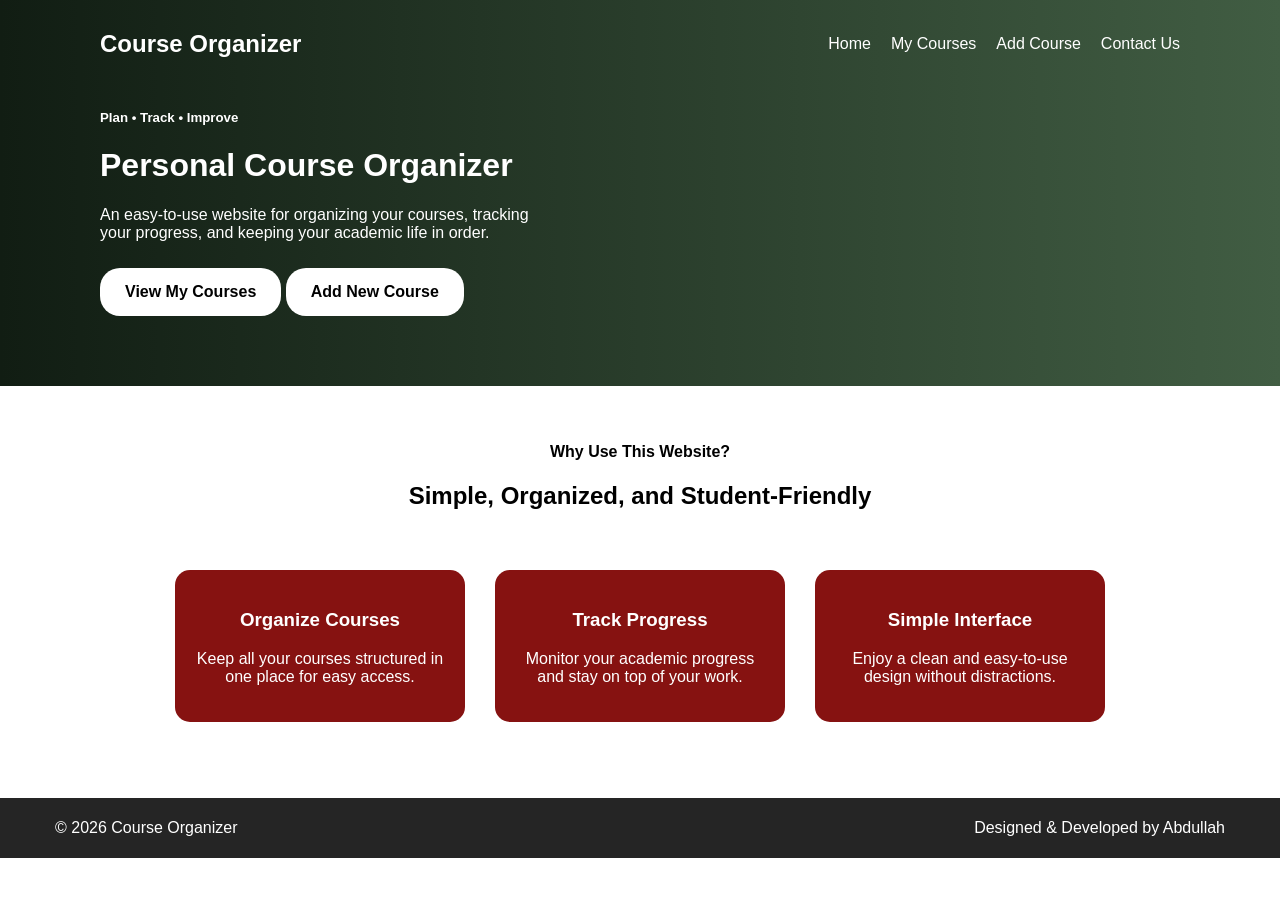
<file: index.html>
<!DOCTYPE html>
<html>
<head>
    <title>Home | Course Organizer</title>
    <meta charset="UTF-8">
    <meta name="viewport" content="width=device-width, initial-scale=1.0">
    <link rel="stylesheet" href="Index.css">
</head>

<body>

<header class="header">
    <nav class="navbar">
        <div class="logo">Course Organizer</div>
        <ul class="navlinks">
            <li><a href="index.html">Home</a></li>
            <li><a href="MyCourses.html">My Courses</a></li>
            <li><a href="AddCourse.html">Add Course</a></li>
            <li><a href="Contact.html">Contact Us</a></li>
        </ul>
    </nav>

    <h5 class="headertextleft">Plan • Track • Improve</h5>

    <h1 class="headertextleft">Personal Course Organizer</h1>

    <p class="headertextleft" id="p1">
        An easy-to-use website for organizing your courses, tracking your progress, and keeping your academic life in order.
    </p>
<div class="button-container">
    <a class="buttons" href="MyCourses.html">View My Courses</a>
    <a class="buttons" href="AddCourse.html">Add New Course</a>
</div>
</header>


<main>
    <br><br>

    <h4 id="text1">Why Use This Website?</h4>
    <h2 id="text2">Simple, Organized, and Student-Friendly</h2>
    
        <section class="features">

        <div class="feature-box">
            <h3>Organize Courses</h3>
            <p>Keep all your courses structured in one place for easy access.</p>
        </div>

        <div class="feature-box">
            <h3>Track Progress</h3>
            <p>Monitor your academic progress and stay on top of your work.</p>
        </div>

        <div class="feature-box">
            <h3>Simple Interface</h3>
            <p>Enjoy a clean and easy-to-use design without distractions.</p>
        </div>
    </section>
<br><br></main>


<footer>
    <div class="footercontent">
        <p>© 2026 Course Organizer</p>
        <p>Designed & Developed by Abdullah</p>
    </div>
</footer>

</body>
</html>
</file>
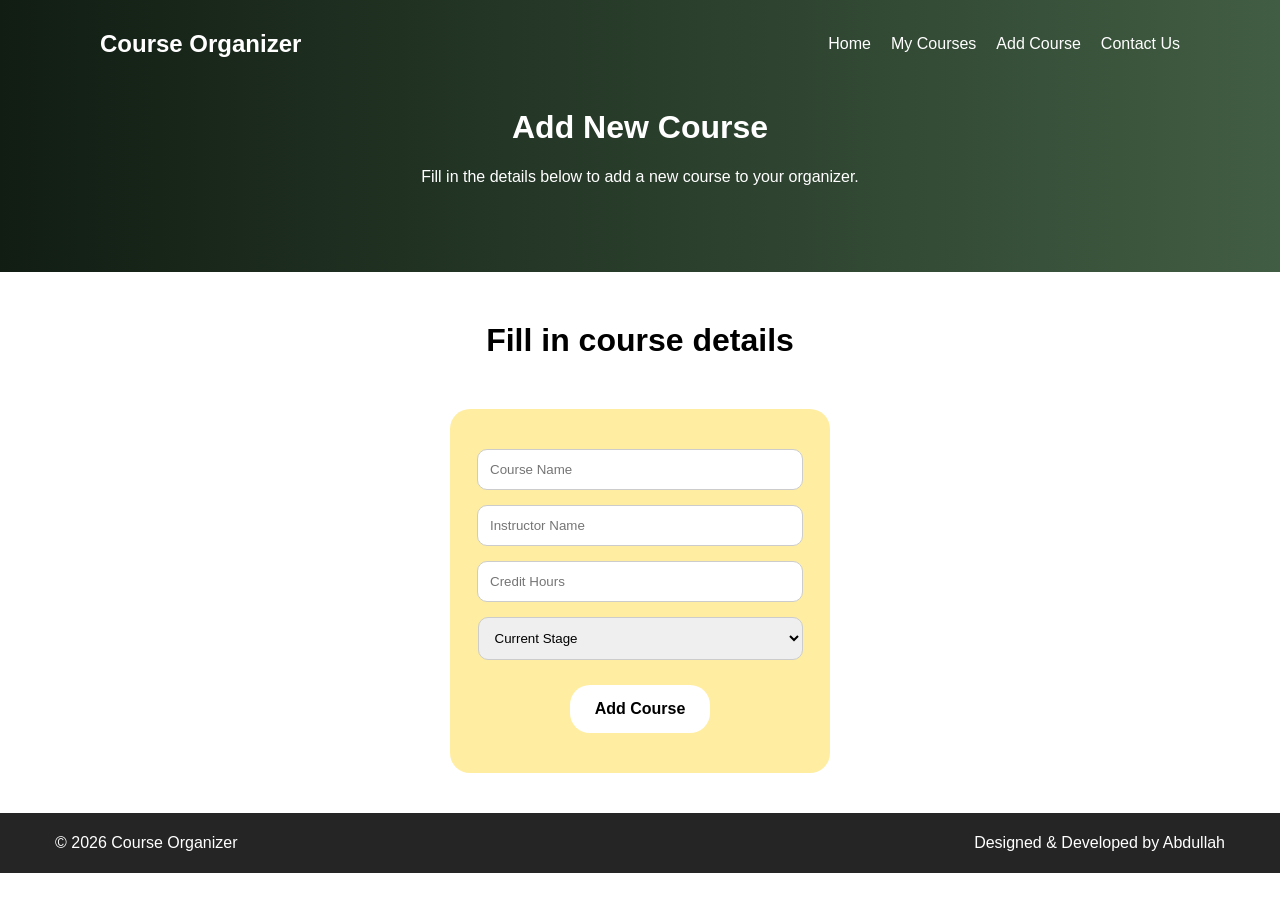
<file: AddCourse.html>
<!DOCTYPE html>
<html>
<head>
    <title>Add Course | Course Organizer</title>
    <meta charset="UTF-8">
    <meta name="viewport" content="width=device-width, initial-scale=1.0">
    <link rel="stylesheet" href="Index.css".css">
</head>

<body>

<header class="header">

    <nav class="navbar">
        <div class="logo">Course Organizer</div>

        <ul class="navlinks">
            <li><a href="index.html">Home</a></li>
            <li><a href="MyCourses.html">My Courses</a></li>
            <li><a href="AddCourse.html">Add Course</a></li>
            <li><a href="Contact.html">Contact Us</a></li>
        </ul>
    </nav>
    <h1 id="headertextcenter">Add New Course</h1>
    <p id="headertextcenter">
        Fill in the details below to add a new course to your organizer.
    </p>
</header>
<main>
    <h3 id="MyCourses">Fill in course details</h3>
     <section class="form-container">

        <input type="text" placeholder="Course Name">
        <input type="text" placeholder="Instructor Name">
        <input type="number" placeholder="Credit Hours">

        <select>
            <option>Current Stage</option>
            <option>Planned</option>
            <option>In Progress</option>
            <option>Completed</option>
        </select>

        <button class="buttons">Add Course</button>

    </section>

</main>

<footer>
    <div class="footercontent">
        <p>© 2026 Course Organizer</p>
        <p>Designed & Developed by Abdullah</p>
    </div>
</footer>

</body>
</html>
</body>
</file>
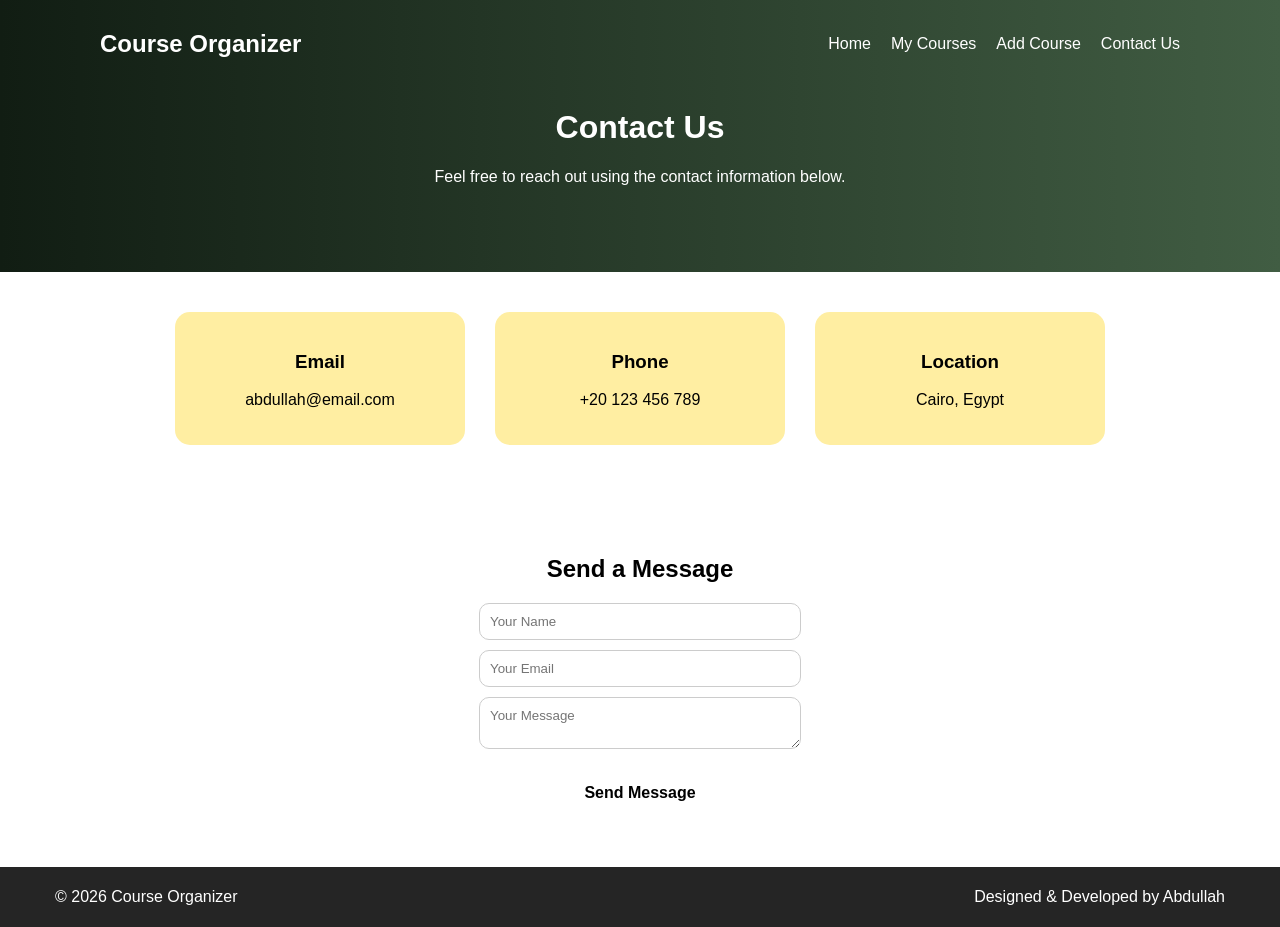
<file: Contact.html>
<!DOCTYPE html>
<html>
<head>
    <title>Contact Us | Course Organizer</title>
    <meta charset="UTF-8">
    <meta name="viewport" content="width=device-width, initial-scale=1.0">
    <link rel="stylesheet" href="Index.css">
</head>
<body>
    <header class="header">
        <nav class="navbar">
            <div class="logo">Course Organizer</div>

            <ul class="navlinks">
                <li><a href="index.html">Home</a></li>
                <li><a href="MyCourses.html">My Courses</a></li>
                <li><a href="AddCourse.html">Add Course</a></li>
                <li><a href="Contact.html">Contact Us</a></li>
            </ul>
        </nav>

        <h1 id="headertextcenter">Contact Us</h1>
        <p id="headertextcenter">
            Feel free to reach out using the contact information below.
        </p>
    </header>
    <main>
        <section class="contactinfo">

    <div class="contactbox">
        <h3>Email</h3>
        <p>abdullah@email.com</p>
    </div>

    <div class="contactbox">
        <h3>Phone</h3>
        <p>+20 123 456 789</p>
    </div>

    <div class="contactbox">
        <h3>Location</h3>
        <p>Cairo, Egypt</p>
    </div>

        </section>
        <section class="contactform">

    <h2>Send a Message</h2>

    <input type="text" placeholder="Your Name">
    <input type="email" placeholder="Your Email">
    <textarea placeholder="Your Message"></textarea>

    <button class="buttons">Send Message</button>

</section>
    </main>


<footer>
    <div class="footercontent">
        <p>© 2026 Course Organizer</p>
        <p>Designed & Developed by Abdullah</p>
    </div>
</footer>

</body>
</html>
</file>
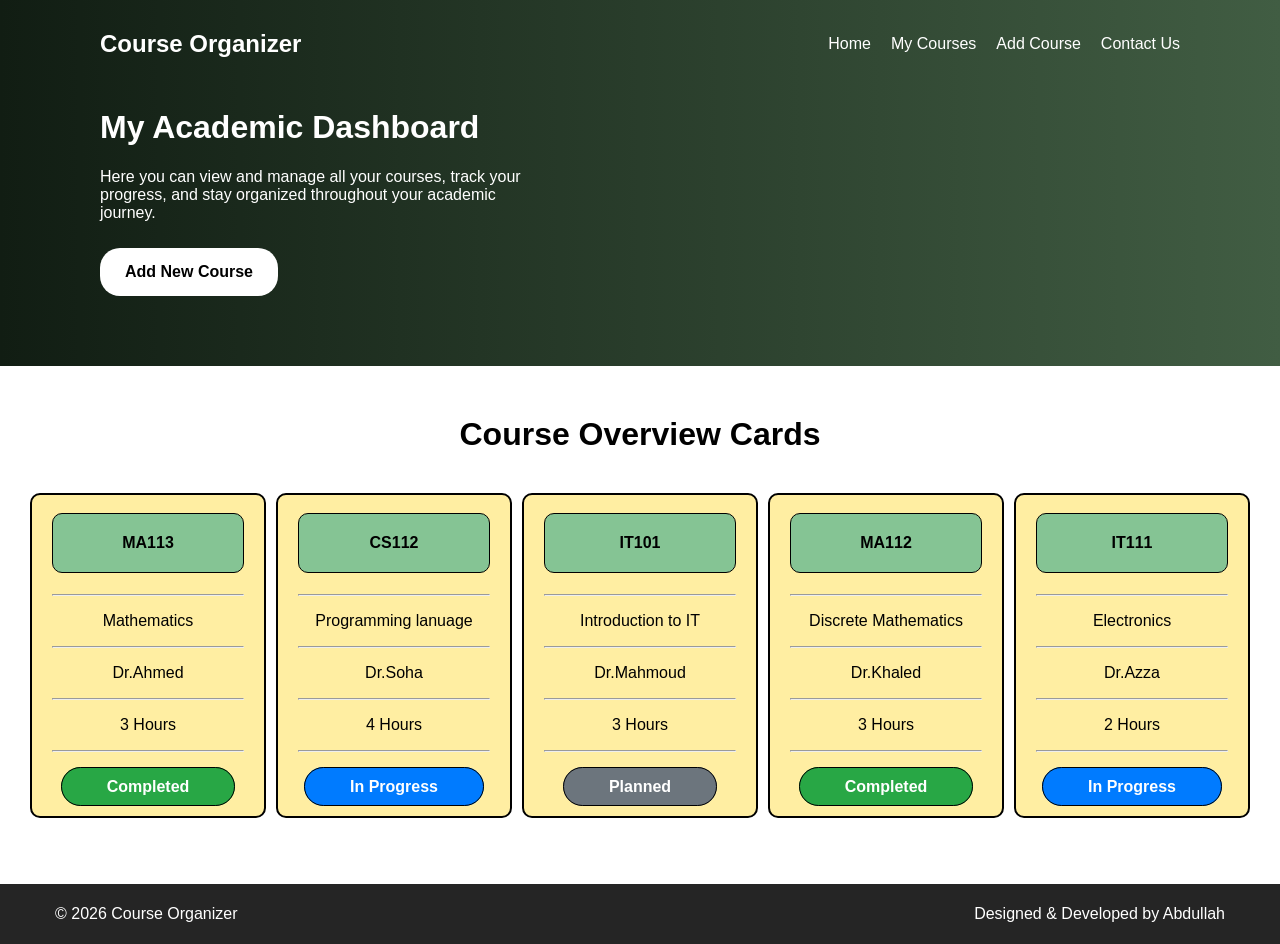
<file: MyCourses.html>
<!DOCTYPE html>
<html>
<head>
    <title>My Courses | Course Organizer</title>
    <meta charset="UTF-8">
    <meta name="viewport" content="width=device-width, initial-scale=1.0">
    <link rel="stylesheet" href="Index.css">
</head>

<body>
<header class="header">

    <nav class="navbar">
        <div class="logo">Course Organizer</div>

        <ul class="navlinks">
            <li><a href="index.html ">Home</a></li>
            <li><a href="MyCourses.html">My Courses</a></li>
            <li><a href="AddCourse.html">Add Course</a></li>
            <li><a href="Contact.html">Contact Us</a></li>
        </ul>
    </nav>
    <h1 class="headertextleft">My Academic Dashboard</h1>
    <p class="headertextleft" id="p1">Here you can view and manage all your courses, track your progress, and stay organized throughout your academic journey.</p>
    <div class="button-container">
        <a class="buttons" id="button3" href="AddCourse.html">Add New Course</a>
    </div>
</header>

<main>
    <p id="MyCourses">Course Overview Cards</p>
    <section class="Courses">

        <div class="Courses-box">
            <h4 class="subject">MA113</h4><hr>
            <p>Mathematics</p><hr>
            <p>Dr.Ahmed</p><hr>
            <p>3 Hours</p><hr>
            <br><span class="status" id="Completed">Completed</span>
        </div>


        <div class="Courses-box">
            <h4 class="subject">CS112</h4><hr>
            <p>Programming lanuage</p><hr>
            <p>Dr.Soha</p><hr>
            <p>4 Hours</p><hr>
            <br><span class="status" id="InProgress">In Progress</span>
        </div>


        <div class="Courses-box">
            <h4 class="subject">IT101</h4><hr>
            <p>Introduction to IT</p><hr>
            <p>Dr.Mahmoud</p><hr>
            <p>3 Hours</p><hr>
            <br><span class="status" id="Planned">Planned</span>
        </div>


        <div class="Courses-box">
            <h4 class="subject">MA112</h4><hr>
            <p>Discrete Mathematics</p><hr>
            <p>Dr.Khaled</p><hr>
            <p>3 Hours</p><hr>
            <br><span class="status" id="Completed">Completed</span>
        </div>


        <div class="Courses-box">
            <h4 class="subject">IT111</h4><hr>
            <p>Electronics</p><hr>
            <p>Dr.Azza</p><hr>
            <p>2 Hours</p><hr>
            <br><span class="status" id="InProgress">In Progress</span>
        </div>
    </section>
<br><br></main>

<footer>
    <div class="footercontent">
        <p>© 2026 Course Organizer</p>
        <p>Designed & Developed by Abdullah</p>
    </div>
</footer>

</body>
</html>
</body>
</file>
<file: Index.css>
*{
    font-family: Arial;
}

body{
    margin: 0;
}

.header{
    background: linear-gradient(to right,#111D13, #415d43);
    padding-bottom: 70px;
}

.navbar{
    display: flex;
    justify-content: space-between;
    align-items: center;
    padding: 30px 100px;
}

.logo{
    font-size: 1.5em;
    color: white;
    font-weight: bold;
}

.navbar .navlinks{
    list-style: none;
    display: flex;
    gap: 20px;
    margin: 0;
    padding: 0;
}

.navbar .navlinks a:hover {
    
    transform: scale(110%);
}

.navbar .navlinks a{
    text-decoration: none;
    color: white;
    display: inline-block;
    transition: 0.3s;
}

.headertextleft{
    padding-left: 100px;
    color: white;
}

#p1{
    max-width: 450px;
}

.buttons:hover{
    transform: translateY(-3px);
    background: #e6e6e6;
}

.button-container {
    justify-content:left;
    gap: 100px;
    margin-left: 100px;
}

.buttons {
    display: inline-block;
    margin-left: 0px;
    margin-top: 10px;
    border-radius: 20px;
    font-size: 1em;
    padding: 15px 25px;
    background: white;
    color: black;
    font-weight: bold;
    text-decoration: none;
    border: none;
    cursor: pointer;
    transition: 0.3s ease;
}

#text1, #text2{
    text-align: center;
}

footer{
    text-align:center;
    justify-content: space-between;
    background: #252525;
    color: white;
    padding: 5px;
}

.footercontent{
    display: flex;
    justify-content: space-between;
    margin-left:50px;
    margin-right: 50px;
}

.features {
    display: flex;
    justify-content: center;
    gap: 30px;
    padding: 40px;
    text-align: center;
}

.feature-box {
    color:white;
    background: #861211;
    padding: 20px;
    border-radius: 15px;
    width: 250px;
    transition: 0.3s ease;
}

.feature-box:hover{
    transform:translateY(-5px);
}

.Courses {
    display: flex;
    justify-content: center;
    gap: 10px;
    padding: 30px;
    text-align: center;
}

.Courses-box {
    margin-top: -40px;
    color:Black;
    background: #ffeea2;
    padding: 20px;
    border-radius: 10px;
    width: 300px;
    transition: 0.3s ease;
    border: solid black 2px;
}

.Courses-box:hover{
    transform:translateY(-5px);
}

.status{
    border: black solid 1px;
    padding-top: 10px;
    padding-bottom: 10px;
    padding-right:45px;
    padding-left:45px;
    border-radius: 20px;
}

#Completed{
    background: #28A745;
    color:white;
    font-weight: bold;
}

#Planned{
    background: #6C757D;
    color:white;
    font-weight: bold;
}

#InProgress{
    background: #007BFF;
    color:white;
    font-weight: bold;
}

#MyCourses {
    font-size: 2em;
    margin: 50px auto;
    font-weight: bolder;
    text-align: center;
}

.subject{
    border:black solid 1px;
    padding:20px;
    margin-top: -2px;
    border-radius: 10px;
    background-color: #85c494;
    color:black;
}

#headertextcenter{
    color:white;
    text-align: center;
}

.contactinfo {
    display: flex;
    justify-content: center;
    gap: 30px;
    padding: 40px;
    text-align: center;
}

.contactbox:hover{
    transform: translateY(-5px);
}

.contactbox {
    background: #ffeea2;
    padding: 20px;
    border-radius: 15px;
    width: 250px;
    transition: 0.5s;
}

.contactform {
    text-align: center;
    padding: 50px;
}

.contactform input,
.contactform textarea {
    display: block;
    width: 300px;
    margin: 10px auto;
    padding: 10px;
    border-radius: 10px;
    border: 1px solid #ccc;
}

.form-container {
    display: flex;
    flex-direction: column;
    align-items: center;
    gap: 15px;
    padding: 40px;
}

.form-container input{
    width: 300px;
    padding: 12px;
    border-radius: 10px;
    border: 1px solid #ccc;
}

#AddCourseTitle {
    text-align: center;
    margin-top: 30px;
}

#AddCourseDesc {
    text-align: center;
    color: #555;
}

.form-container {
    background: #ffeea2;
    width: 300px;
    margin: 40px auto;
    border-radius: 20px;
}
.form-container select {
    width: 325px;
    padding: 12px;
    border-radius: 10px;
    border: 1px solid #ccc;
}

@media screen and (max-width:600px){

    .logo{
        margin-bottom: 20px;
    }
    .navbar{
        flex-direction: column;
        text-align: center;
    }
    .navlinks{
        display: flex;
        align-items: center;
    }
    .navlinks a{
        display: block;
        white-space: nowrap;
    }
    .headertextleft{
        text-align:center;
        padding-left: 0px;
    }

    .buttons {
        text-align: center;
        transition: 0.3s ease;
    }
    
    
    .features{
        flex-direction: column;
        align-items: center;
    }
    .footercontent{
        text-align: center;
        display: block;
    }
    .Courses{
        flex-direction: column;
        align-items: center;
    }
    .Courses-box{
        margin-top: 10px;
    }
    .contactinfo{
        flex-direction: column;
        align-items: center;
    }

    .button-container {
    display: flex;
    justify-content: center;
    align-items: center;
    flex-direction: row;
    flex-wrap: wrap;
    gap: 15px;
    margin-left: 0;
}

    #button3 {
    margin-left: 0;
    display: inline-block;
}

    .button-container {
        display: flex;
        justify-content: center;
        align-items: center;
    }
    .form-container{
        width:300px;
    }
    .contactform input,
    .contactform textarea {
        display: block;
        width: 250px;
        margin: 10px auto;
        padding: 10px;
        border-radius: 10px;
        border: 1px solid #ccc;
    }
}
</file>
